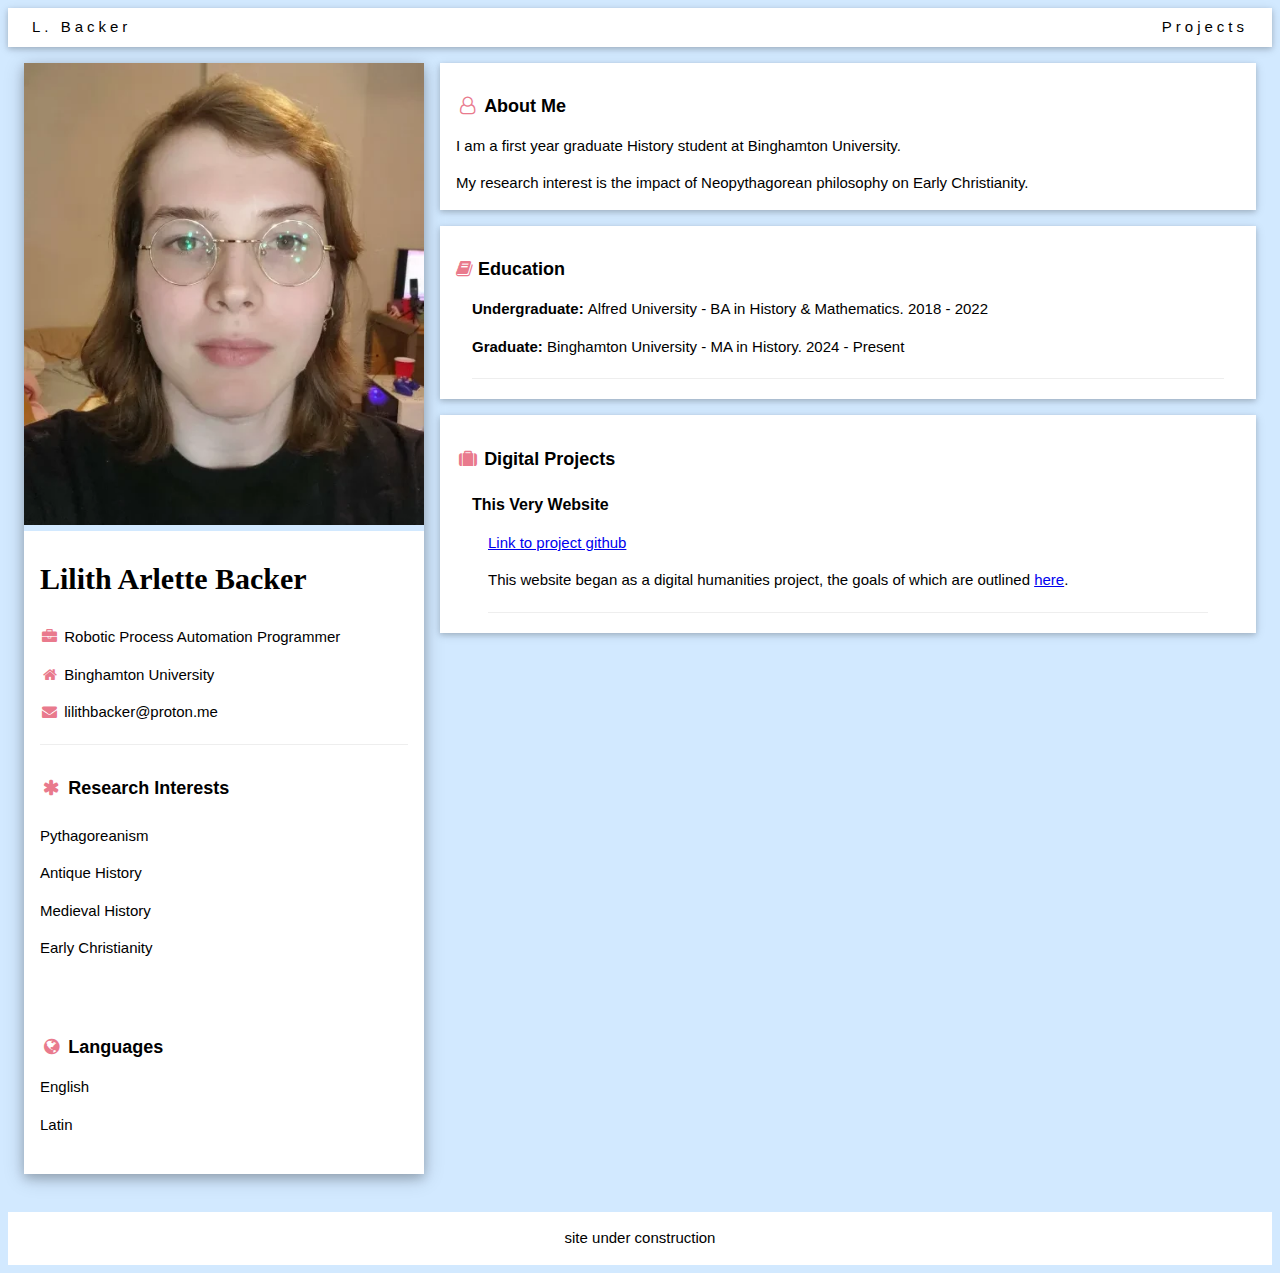
<file: index.html>
<!DOCTYPE html>
<html>
<head>
    <title>Lilith Website</title>
    <meta charset="UTF-8">
    <meta name="viewport" content='width=device-width, initial-scale=1'>
    <link rel="stylesheet" href='stylesheet.css'>
    <link rel='stylesheet' href='https://fonts.googleapis.com/css?family=Roboto'>
    <link rel="stylesheet" href='https://cdnjs.cloudflare.com/ajax/libs/font-awesome/4.7.0/css/font-awesome.min.css'>
    
</head>

<body class='box-light-blue'>
  <!-- Navbar (sit on top) -->
<div class="w3-top">
  <div class="bar grid-padding card box-white" style="letter-spacing:4px;">
    <a href="#home" class="bar-item button">L. Backer</a>
    <!-- Right-sided navbar links. Hide them on small screens -->
    <div class="float-right">
      <a href="projects.html" class="bar-item button">Projects</a>
    </div>
  </div>
</div>



  <div class='content margin-top' style='max-width:1400px;'>
  
    <div class='grid-padding'>

      <div class='grid-third'>

        <div class="card-4">
          <div class="display-container">
            <img src="images/profilePicture.jpg" style="width:100%" alt="lilith's profile image">
          </div>

          <div class="container">
            <h2>Lilith Arlette Backer</h2>
            <p><i class="fa fa-briefcase fa-fw margin-right "></i>Robotic Process Automation Programmer</p>
            <p><i class="fa fa-home fa-fw margin-right "></i>Binghamton University</p>
            <p><i class="fa fa-envelope fa-fw margin-right "></i>lilithbacker@proton.me</p>
            <hr>

            <h5><b><i class="fa fa-asterisk fa-fw margin-right"></i>Research Interests</b></h5>
            <ul>
              <li>Pythagoreanism</li>
              <li>Antique History</li> 
              <li>Medieval History</li>
              <li>Early Christianity</li>
            </ul>
            <br>

          <h5><b><i class="fa fa-globe fa-fw margin-right"></i>Languages</b></h5>
          <p>English</p>
          <p>Latin</p>
          <br>
        </div>
      </div><br>  

    </div>

    <div class ="grid-twothird">
      <div class="container card margin-bottom">
        <h5><i class="fa fa-user-o fa-fw margin-right"></i>About Me</h5>
          <p>I am a first year graduate History student at Binghamton University.</p>
          <p>My research interest is the impact of Neopythagorean philosophy on Early Christianity.</p>
      </div>

      <div class="container card margin-bottom">
        <h5><i class="fa fa-book"></i> Education</h5>
        <div class="container">
          <p><b>Undergraduate: </b> Alfred University - BA in History & Mathematics. 2018 - 2022</p>
          <p><b>Graduate: </b> Binghamton University - MA in History. 2024 - Present</p>
          <hr>
        </div>
      </div>

      <div class="container card">
        <h5><i class="fa fa-suitcase fa-fw margin-right"></i>Digital Projects</h5>
        <div class="container">
          <h6>This Very Website</h6>
          <div class="container">
            <p><a href="https://github.com/daemonAthena/daemonAthena.github.io">Link to project github</a></p>
            <p>This website began as a digital humanities project, the goals of which are outlined <a href="https://github.com/daemonAthena/my-pro-webpage">here</a>.</p>
          <hr>
          </div>
        </div>
         
        </div>

      </div>

    </div>
    
  </div>

  <footer class="container grid-center margin-top ">
    <p>site under construction</p>  
  </footer>

</body>
</file>
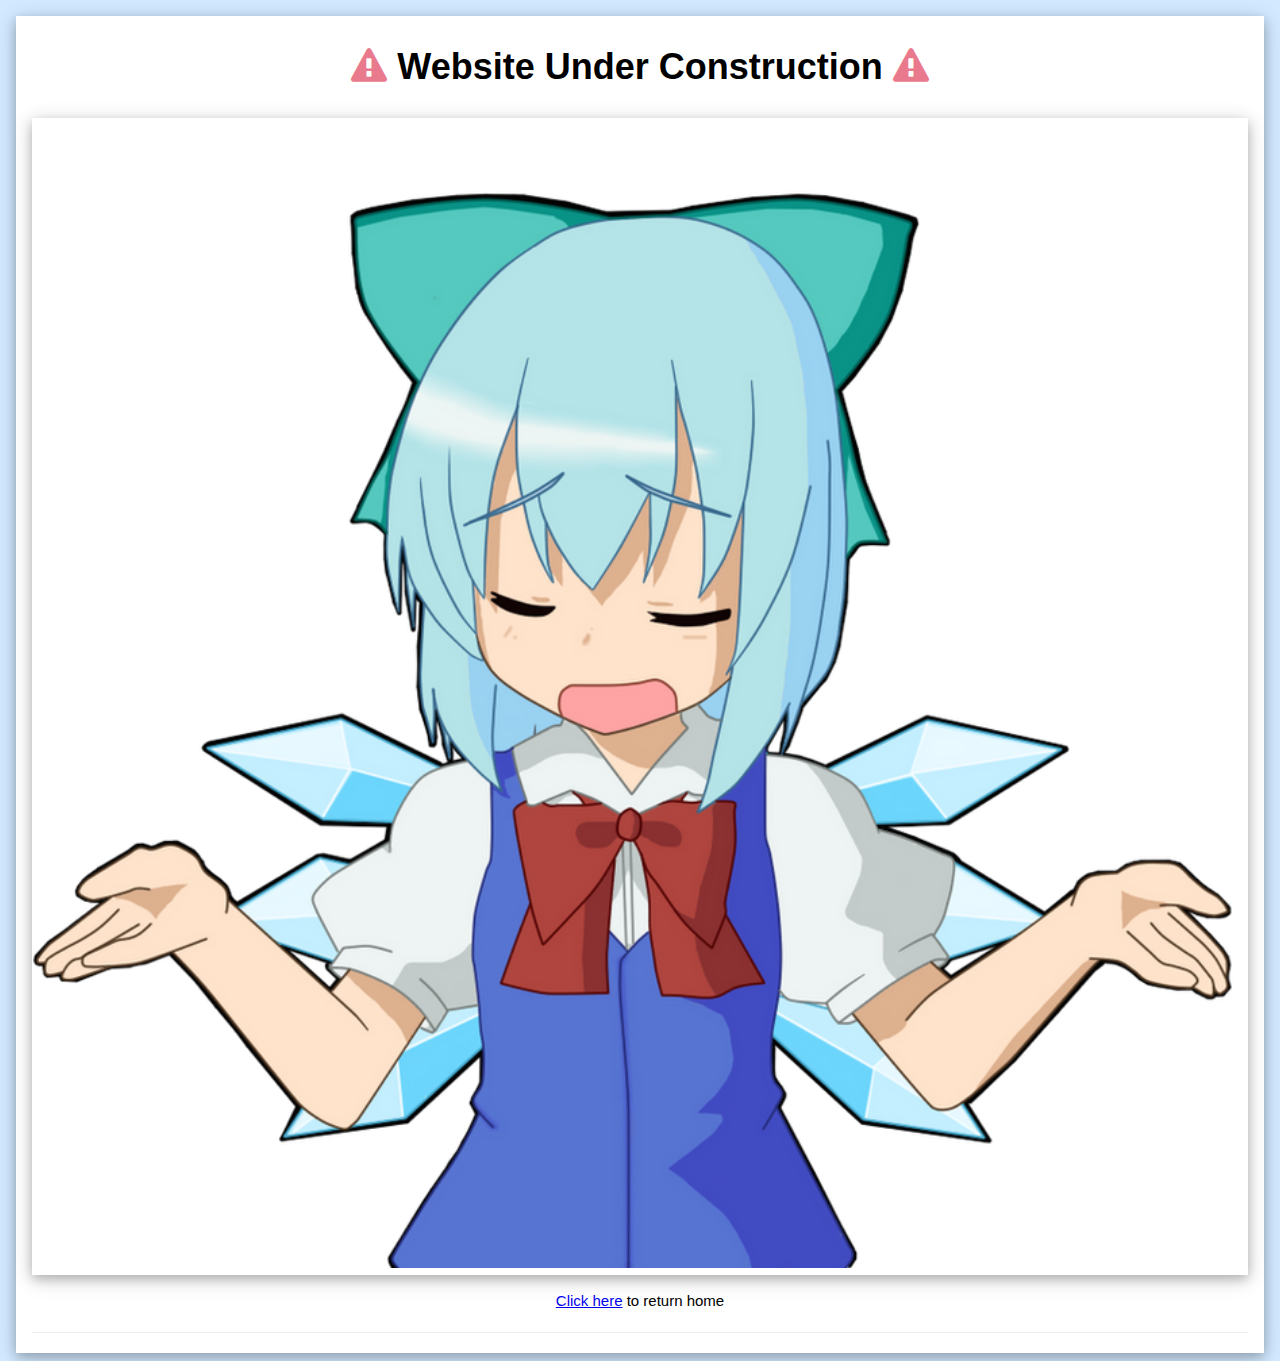
<file: projects.html>
<!DOCTYPE html>
<html>
<head>
    <title>Lilith Website</title>
    <meta charset="UTF-8">
    <meta name="viewport" content='width=device-width, initial-scale=1'>
    <link rel="stylesheet" href='stylesheet.css'>
    <link rel='stylesheet' href='https://fonts.googleapis.com/css?family=Roboto'>
    <link rel="stylesheet" href='https://cdnjs.cloudflare.com/ajax/libs/font-awesome/4.7.0/css/font-awesome.min.css'>
</head>

<body class='box-light-blue'>
    <div class='content margin-top' style='max-width:1400px;'>
        <div class='grid-padding'>
            <div class='grid-center'>
                <div class="card-4">
                    <div class="container box-white">
                        <h1><i class="fa fa-exclamation-triangle"></i> Website Under Construction <i class="fa fa-exclamation-triangle"></i></h1>
                        <div class="card-4">
                            <div class="display-container">
                              <img src="images/cirno-shrug.png" style="width:100%" alt="cute anime girl (Cirno from Touhou Project) shrugging">
                            </div>
                        </div>
                        <p><a href="index.html">Click here</a> to return home</p>
                        <hr>
                    </div>
                </div>
            </div>
        </div>
    </div>
</body>
</file>
<file: stylesheet.css>
html{box-sizing:border-box;overflow-x:hidden}*,*:before,*:after{box-sizing:inherit}

html,body,h1,h2,h3,h4,h5,h6{font-family:'Ubuntu',sans-serif;font-size:15px;line-height:1.5}

h1{font-size:36px}h2{font-size:30px; font-family:cursive}h3{font-size:24px}h4{font-size:20px}h5{font-size:18px; margin-bottom:0em}h6{font-size:16px; margin-top: 1.25em; margin-bottom: 0em}
hr{border:0;border-top:1px solid #eee;margin:20px 0}
ul{list-style: none;line-height: 2.5em; padding-left:0px}

.box-light-blue{color:#000!important;background-color:#d2e9ff!important}
.box-white{color:#000!important;background-color:#ffffff!important}


.margin-top{margin-top:16px!important}
.margin-right{margin-right:5px!important}
.margin-bottom{margin-bottom:16px!important}
.grid-center{text-align:center!important}

.content{margin-left:auto;margin-right:auto;max-width:980px}
.container{padding:0.01em 16px;background-color: #ffffff;}

.card{box-shadow:0 2px 5px 0 rgba(0,0,0,0.16),0 2px 10px 0 rgba(0,0,0,0.12)}
.card-4{box-shadow:0 4px 10px 0 rgba(0,0,0,0.2),0 4px 20px 0 rgba(0,0,0,0.19)}
.display-container{position:relative}

.container:before,.container:after,.grid-padding:after,.grid-padding:before{content:"";display:table;clear:both}
.grid-padding,.grid-padding>.grid-half,.grid-padding>.grid-third,.grid-padding>.grid-twothird,.grid-padding>.grid-threequarter,.grid-padding>.grid-quarter,.grid-padding>.grid-col{padding:0 8px}
.grid-third, .grid-twothird{float:left;width:100%}

.col,.grid-half,.grid-third,.grid-twothird,.grid-threequarter,.grid-quarter{float:left;width:100%}
.col.s1{width:8.33333%}.col.s2{width:16.66666%}.col.s3{width:24.99999%}.col.s4{width:33.33333%}
.col.s5{width:41.66666%}.col.s6{width:49.99999%}.col.s7{width:58.33333%}.col.s8{width:66.66666%}
.col.s9{width:74.99999%}.col.s10{width:83.33333%}.col.s11{width:91.66666%}.col.s12{width:99.99999%}
@media (min-width:601px){.col.m1{width:8.33333%}.col.m2{width:16.66666%}.col.m3,.grid-quarter{width:24.99999%}.col.m4,.grid-third{width:33.33333%}
.col.m5{width:41.66666%}.col.m6,.grid-half{width:49.99999%}.col.m7{width:58.33333%}.col.m8,.grid-twothird{width:66.66666%}
.col.m9,.grid-threequarter{width:74.99999%}.col.m10{width:83.33333%}.col.m11{width:91.66666%}.col.m12{width:99.99999%}}

.bar{width:100%;overflow:hidden}.w3-center .w3-bar{display:inline-block;width:auto}
.bar-item{padding:8px 16px;float:left;width:auto;border:none;display:block;outline:0}
.button{border:none;display:inline-block;padding:8px 16px;vertical-align:middle;overflow:hidden;text-decoration:none;color:inherit;background-color:inherit;text-align:center;cursor:pointer;white-space:nowrap}
.float-right{float:right!important}

i{color:rgb(233, 122, 141)}
</file>
